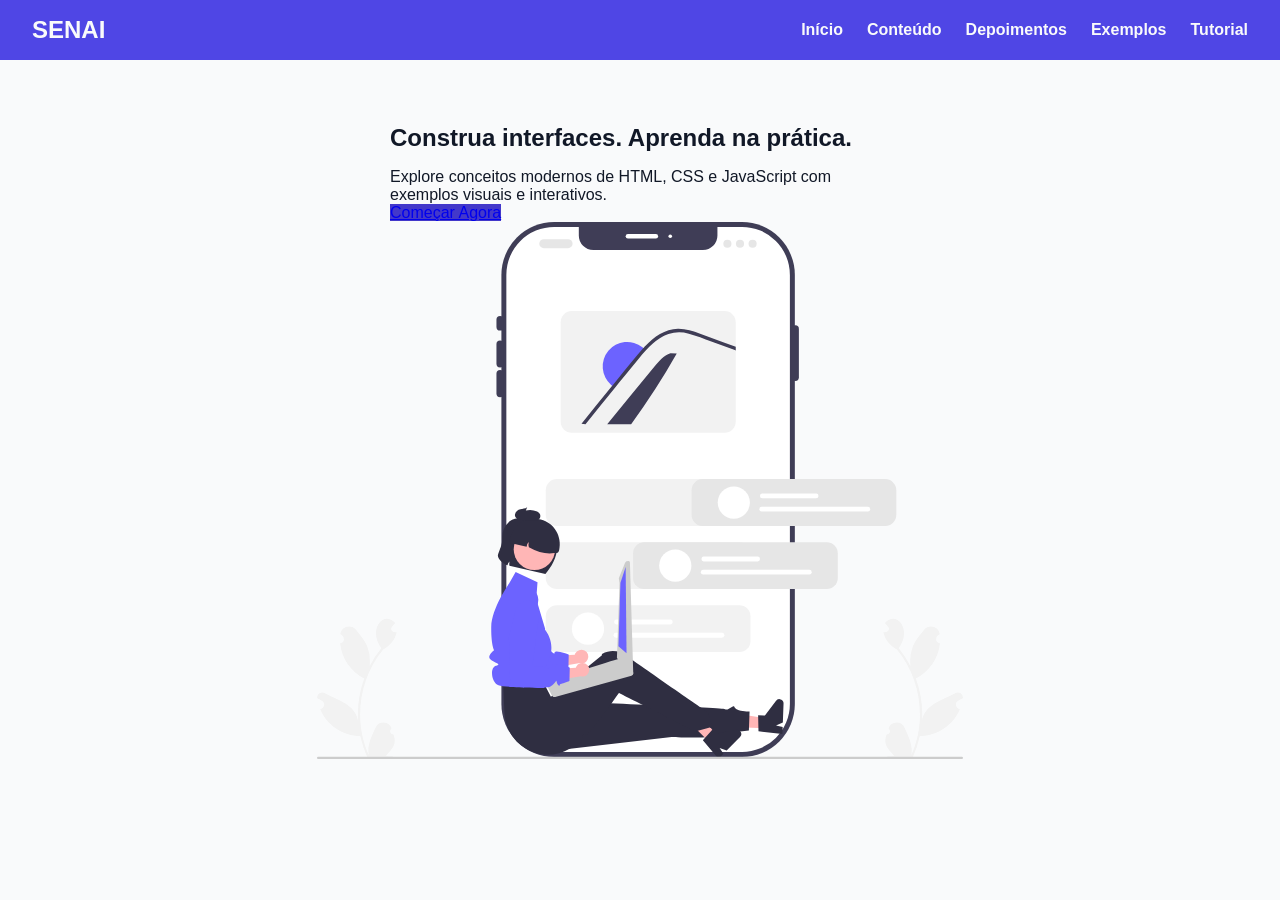
<file: index.html>
<!DOCTYPE html>
<html lang="pt-BR">
<head>
    <meta charset="UTF-8">
    <meta name="viewport" content="width=device-width, initial-scale=1.0">
    <title>SENAI - Aprenda na prática</title>
    <link rel="stylesheet" href="style.css">
</head>
<body>

    <nav class="navbar">
        <div class="logo">SENAI</div>

        <ul class="nav-links">
            <li><a href="#">Início</a></li>
            <li><a href="#">Conteúdo</a></li>
            <li><a href="#">Depoimentos</a></li>
            <li><a href="#">Exemplos</a></li>
            <li><a href="#">Tutorial</a></li>
        </ul>
    </nav>

    <main>
        <section class="hero">

            <div class="hero-texto">
                <h1>Construa interfaces. Aprenda na prática.</h1>

                <p>
                    Explore conceitos modernos de HTML,
                    CSS e JavaScript com exemplos visuais e interativos.
                </p>

                <a href="https://wa.me/5524981157255" target="_blank" class="btn-cta">
                    Começar Agora
                </a>
            </div>

            <div class="hero-imagem">
                <img src="assets/hero-illustration.svg"
                     alt="Ilustração de desenvolvimento web">
            </div>

        </section>
    </main>

</body>
</html>
</file>
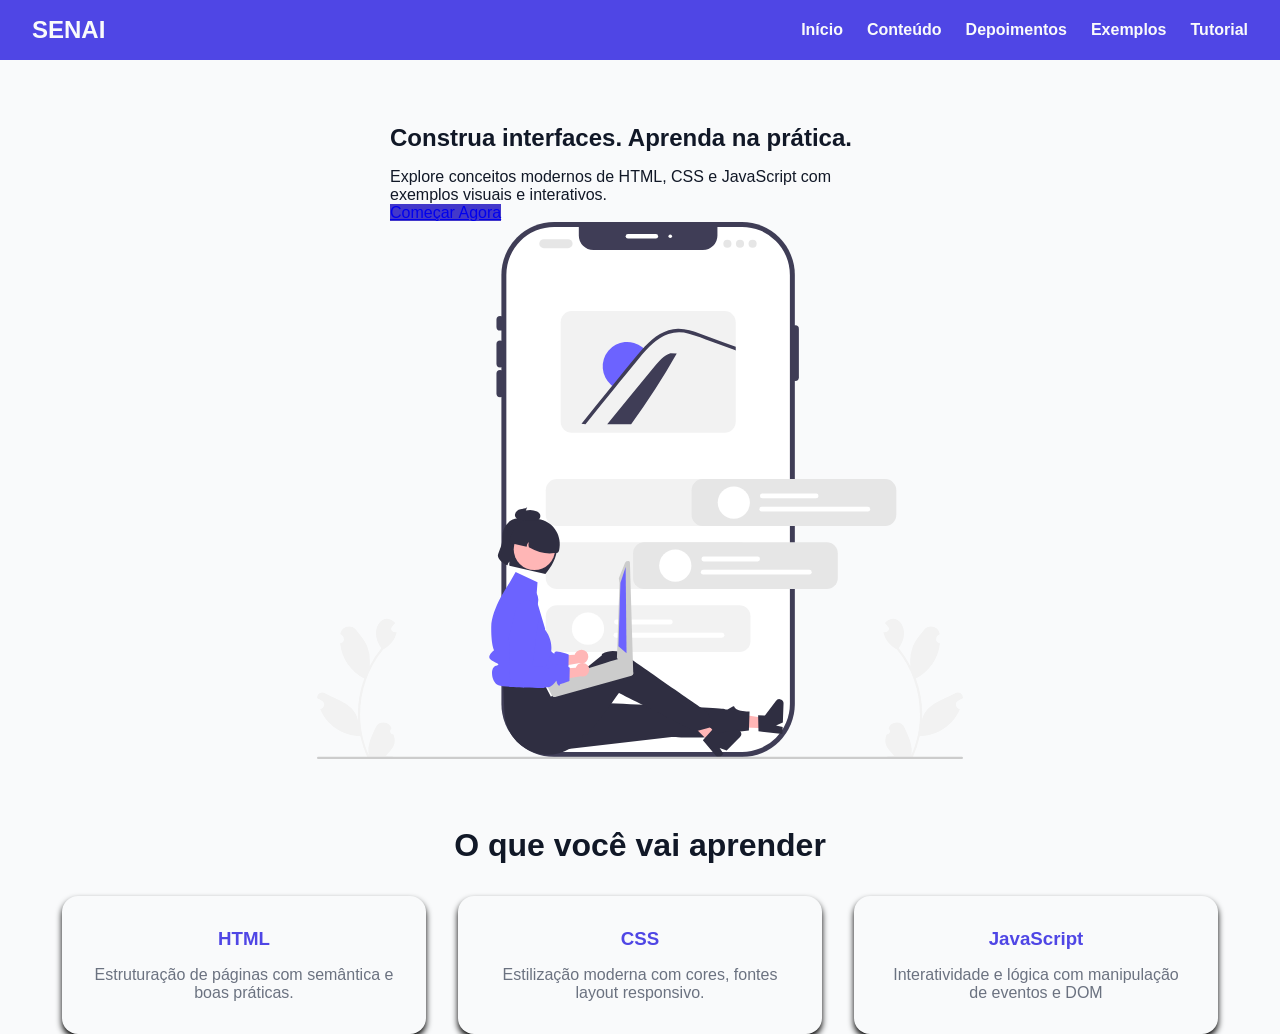
<file: landing-page/index.html>
<!DOCTYPE html>
<html lang="pt-BR">
<head>
    <meta charset="UTF-8">
    <meta name="viewport" content="width=device-width, initial-scale=1.0">
    <title>SENAI - Aprenda na prática</title>
    <link rel="stylesheet" href="style.css">
</head>
<body>

    <nav class="navbar">
        <div class="logo">SENAI</div>

        <ul class="nav-links">
            <li><a href="#">Início</a></li>
            <li><a href="#">Conteúdo</a></li>
            <li><a href="#">Depoimentos</a></li>
            <li><a href="#">Exemplos</a></li>
            <li><a href="#">Tutorial</a></li>
        </ul>
    </nav>

    <main>
        <section class="hero">

            <div class="hero-texto">
                <h1>Construa interfaces. Aprenda na prática.</h1>

                <p>
                    Explore conceitos modernos de HTML,
                    CSS e JavaScript com exemplos visuais e interativos.
                </p>

                <a href="https://wa.me/5524981157255" target="_blank" class="btn-cta">
                    Começar Agora
                </a>
            </div>

            <div class="hero-imagem">
                <img src="assets/hero-illustration.svg"
                     alt="Ilustração de desenvolvimento web">
            </div>

        </section>
        <section class="conteudo">
            <h2>O que você vai aprender</h2>
            <div class="cards">
                <div class="card">
                    <h3>HTML</h3>
                    <p>Estruturação de páginas com semântica e boas práticas.</p>
                </div>
                <div class="card">
                    <h3>CSS</h3>
                    <p>Estilização moderna com cores, fontes layout responsivo.</p>
                </div>
                <div class="card">
                    <h3>JavaScript</h3>
                    <p>Interatividade e lógica com manipulação de eventos e DOM</p>
                </div>
            </div>
        </section>
    </main>

</body>
</html>
</file>
<file: style.css>
*{
    margin: 0;
}

body{
    font-family: 'Segoe UI', Tahoma, Geneva, Verdana, sans-serif;
    background-color: #f9fafb;
    color: #111827;
}

.navbar{
    background-color: #4f46e5;
    display: flex;
    justify-content: space-between;
    align-items: center;
    padding:1rem 2rem;
}

.logo{
    color: #f9fafb;
    font-size: 1.5rem;
    font-weight: bold;
}

.nav-links{
    list-style: none;
    display: flex;
    gap: 1.5rem;
}

.nav-links a{
    color: #f9fafb;
    text-decoration: none;
    font-weight: bold;
    transition: color 0.3s;
}

.nav-links a:hover{
    color: #b048ba;
}
.hero{
     display: flex;
    flex-wrap: wrap;
    align-items: center;
    justify-content: center;
    padding: 4rem 2rem;
    background-color: #f9fafb;
}

.hero-texto{
    max-width: 500px;
}

.hero-texto h1{
    font-size: 2,5rem;
    color: #111827;
    margin-bottom: 1rem;
}

.hero text p {
    font-size: 1.125rem;
    color: #6b7280;
    margin-bottom: 2rem;
}

.hero-imagem{
    text-align: center;
}

.hero-imagem img{
    max-width: 90%;
    height: auto;
}
.btn-cta{
    background-color: #4338ca;
}
</file>
<file: landing-page/style.css>
*{
    margin: 0;
}

body{
    font-family: 'Segoe UI', Tahoma, Geneva, Verdana, sans-serif;
    background-color: #f9fafb;
    color: #111827;
}

.navbar{
    background-color: #4f46e5;
    display: flex;
    justify-content: space-between;
    align-items: center;
    padding:1rem 2rem;
}

.logo{
    color: #f9fafb;
    font-size: 1.5rem;
    font-weight: bold;
}

.nav-links{
    list-style: none;
    display: flex;
    gap: 1.5rem;
}

.nav-links a{
    color: #f9fafb;
    text-decoration: none;
    font-weight: bold;
    transition: color 0.3s;
}

.nav-links a:hover{
    color: #b048ba;
}
.hero{
     display: flex;
    flex-wrap: wrap;
    align-items: center;
    justify-content: center;
    padding: 4rem 2rem;
    background-color: #f9fafb;
}

.hero-texto{
    max-width: 500px;
}

.hero-texto h1{
    font-size: 2,5rem;
    color: #111827;
    margin-bottom: 1rem;
}

.hero text p {
    font-size: 1.125rem;
    color: #6b7280;
    margin-bottom: 2rem;
}

.hero-imagem{
    text-align: center;
}

.hero-imagem img{
    max-width: 90%;
    height: auto;
}
.btn-cta{
    background-color: #4338ca;
}

.conteudo{
    padding: 4rem 2 rem;
    background-color: #f9fafb;
    text-align: center;
}

.conteudo h2{
    font-size: 2rem;
    color: #111827;
    margin-bottom: 2rem;
}

.cards{
    display: flex;
    flex-wrap: wrap;
    justify-content: center;
    gap: 2rem;
}
.card{
    background-color: #f9fafb;
    padding: 2rem;
    border-radius: 1rem;
    max-width: 300px;
    box-shadow: 0 4px 6px rgb( 0, 0, 0, 1);
    transition: transorm 0.3s;
}
.card:hover{
    transform: translate(-5px);
}
.card h3 {
    color: #4f46e5;
    margin-bottom: 1rem;
}
.card p{
    color: #6b7280;
}
</file>
